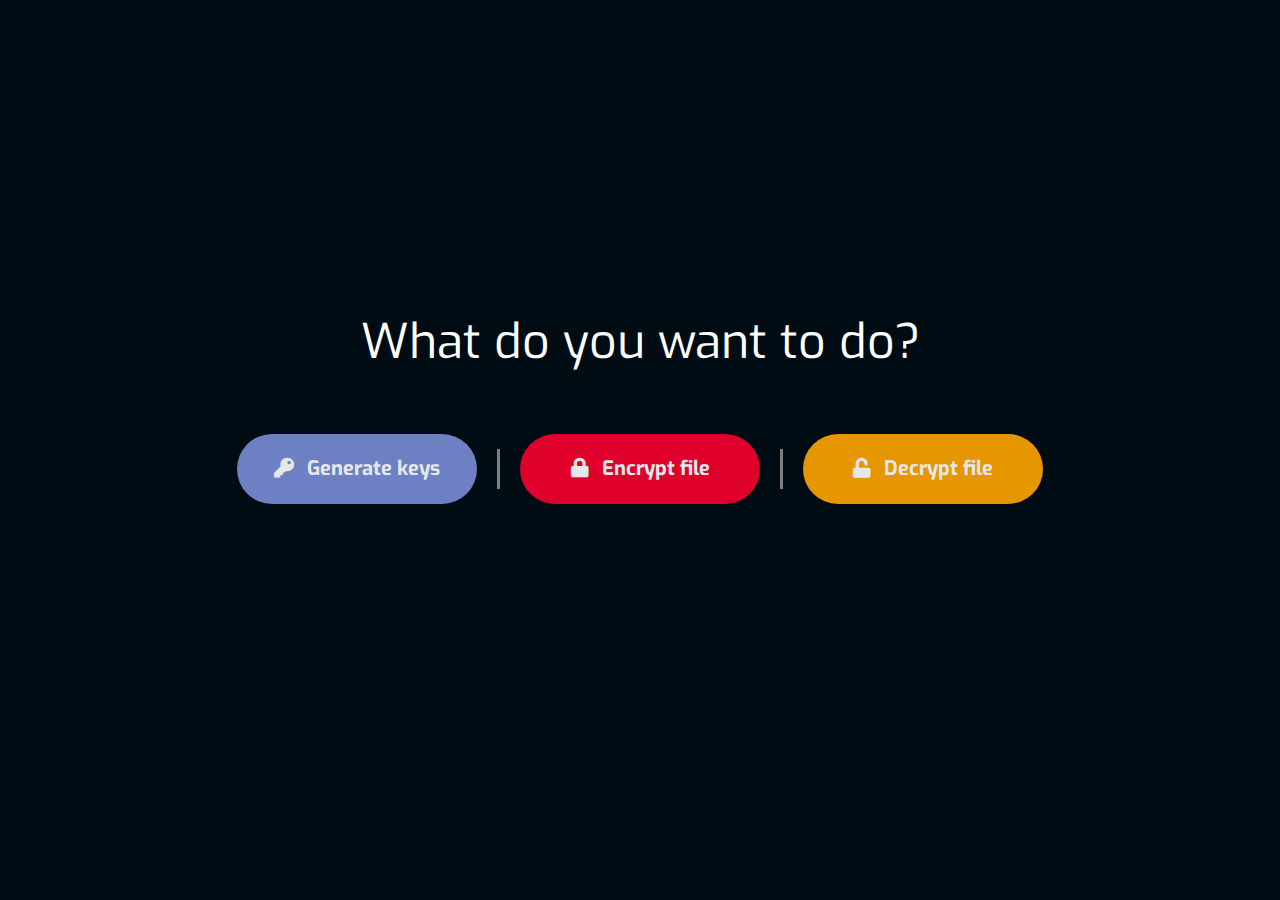
<file: index.html>
<!DOCTYPE html>
<html lang="en">
	<head>
		<meta charset="UTF-8">
		<meta http-equiv="X-UA-Compatible" content="IE=edge">
		<meta name="viewport" content="width=device-width, initial-scale=1.0">
		<link href="css/index.css" rel="stylesheet" />
		<link href="fontawesome/css/all.min.css" rel="stylesheet" />
		<title>File Encryption App</title>
	</head>
	<body>
		<div id="container">
			<div id="main-menu">
				<div class="content">
					<h1>What do you want to do?</h1>
					<div class="flex">
						<a href="generate.html" class="button keys blue"><i class="fas fa-key"></i>Generate keys</a><br/>
						<!-- Vertical line -->
						<span></span>
						<a href="encrypt.html" class="button encrypt red"><i class="fas fa-lock"></i>Encrypt file</a><br/>
						<!-- Vertical line -->
						<span></span>
						<a href="decrypt.html" class="button decrypt yellow"><i class="fas fa-unlock"></i>Decrypt file</a><br/>
					</div>
				</div>
			</div>
		</div>

		<!-- JavaScript links -->
		<script type="text/javascript" src="lib/openpgp.js"></script>
		<script type="text/javascript" src="js/index.js"></script>
	</body>
</html>
</file>
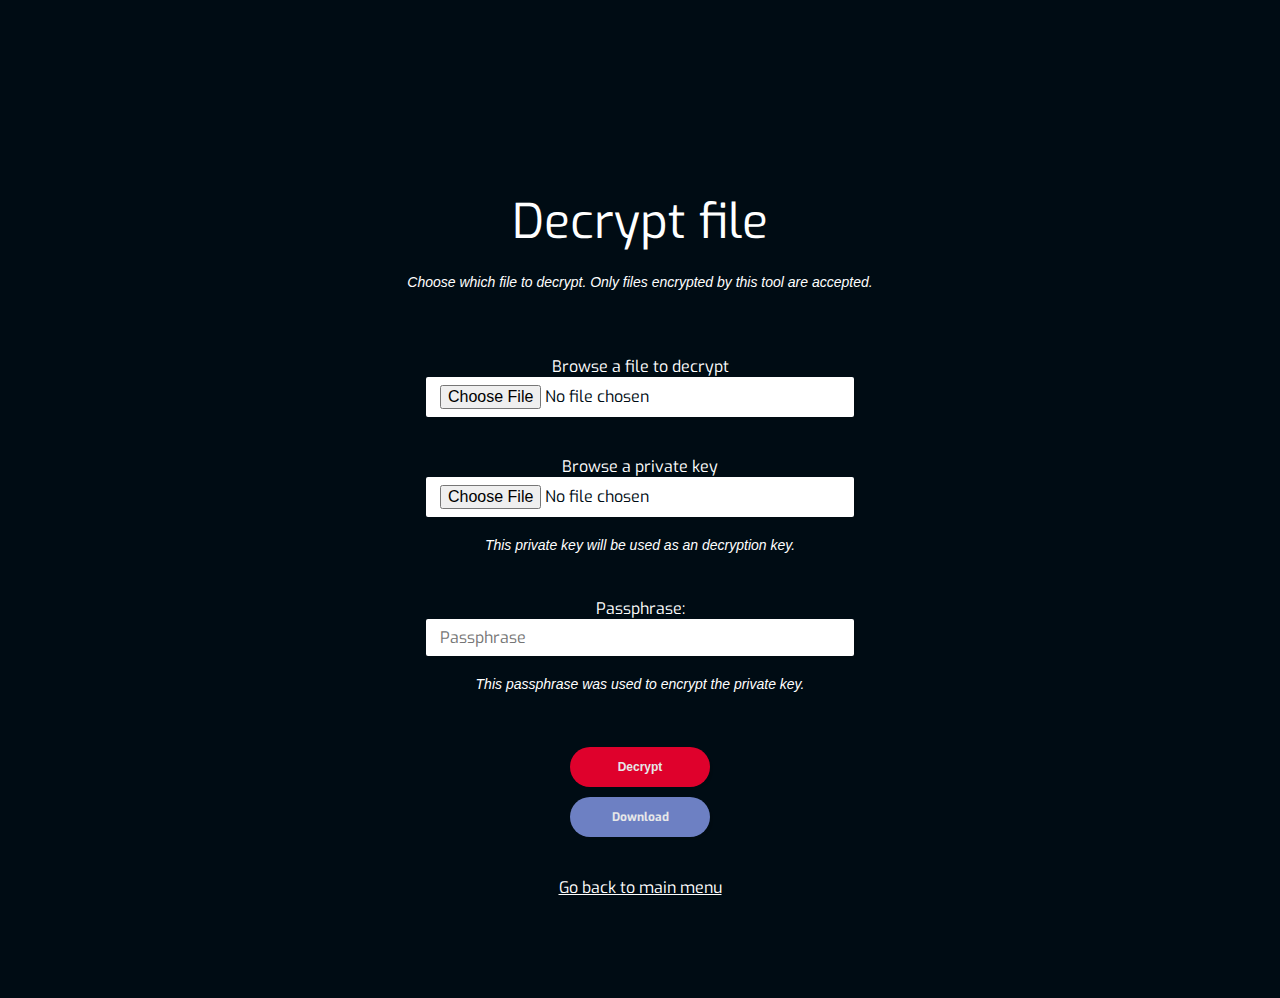
<file: decrypt.html>
<!DOCTYPE html>
<html lang="en">
	<head>
		<meta charset="UTF-8">
		<meta http-equiv="X-UA-Compatible" content="IE=edge">
		<meta name="viewport" content="width=device-width, initial-scale=1.0">
		<link href="css/decrypt.css" rel="stylesheet" />
		<link href="fontawesome/css/all.min.css" rel="stylesheet" />
		<title>Decrypt File</title>
	</head>
	<body>
		<div id="container">
			<div id="step-two">
				<div class="content">

					<div class="flex-content">
						<h1>Decrypt file</h1>
						<h2>Choose which file to decrypt. Only files encrypted by this tool are accepted.</h2>

						<!-- Display any errors -->
						<div id="display"></div>
						<br>
						
						<label for = "decrypt-input">Browse a file to decrypt</label>
						<input type="file" id="decrypt-input"/><br/>
						
						<label for = "private-key">Browse a private key</label>
						<input type="file" id="private-key"/><br/><br/>
						<h2>This private key will be used as an decryption key.</h2>

						
						<label for = "passphrase2">Passphrase:</label>
						<input type="text" placeholder="Passphrase" id="passphrase2"/><br/><br>
						<h2>This passphrase was used to encrypt the private key.</h2>
					</div>

					<div>
						<button class="button encrypt red" onclick="dec()">Decrypt</button>
						<span id="decrypted"></span>
						<input class="button encrypt blue" type="button" id="dwn-btn2" value="Download"/>
						
						<!-- Go back -->
						<a href="index.html">Go back to main menu</a>
					</div>

				</div>
			</div>
		</div>

		<!-- JavaScript links -->
		<script type="text/javascript" src="lib/openpgp.js"></script>
		<script type="text/javascript" src="js/index.js"></script>
	</body>
</html>
</file>
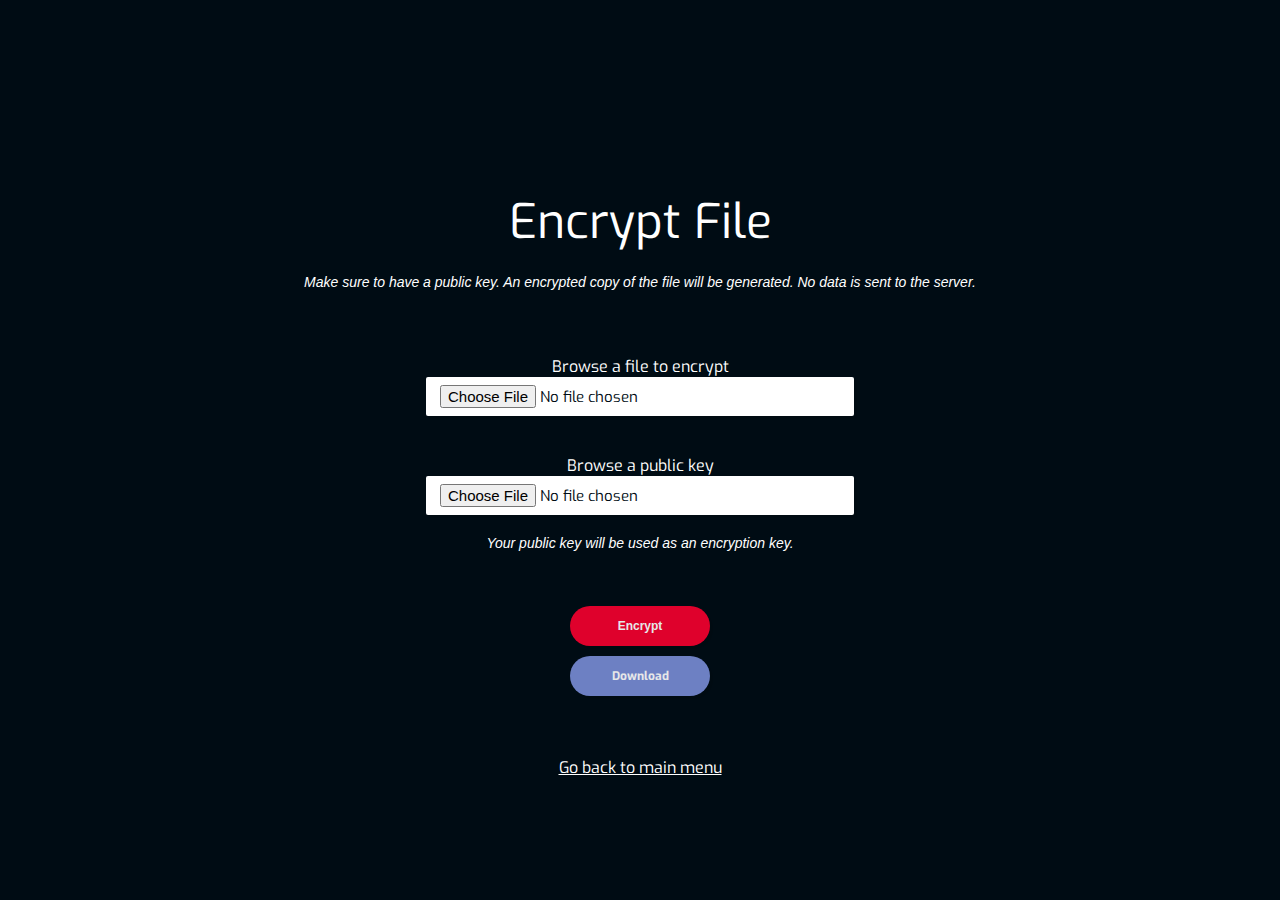
<file: encrypt.html>
<!DOCTYPE html>
<html lang="en">
	<head>
		<meta charset="UTF-8">
		<meta http-equiv="X-UA-Compatible" content="IE=edge">
		<meta name="viewport" content="width=device-width, initial-scale=1.0">
		<link href="css/encrypt.css" rel="stylesheet" />
		<link href="fontawesome/css/all.min.css" rel="stylesheet" />
		<title>Encrypt File</title>
	</head>
	<body>
		<div id="container">
			<div id="step-two">
				<div class="content">

					<div class="flex-content">
						<h1>Encrypt File</h1>
						<h2>Make sure to have a public key. An encrypted copy of the file will be generated. No data is sent to the server.</h2>
						
						<!-- Display any errors -->
						<div id="display"></div>
						<br>

						<label for = "encrypt-input">Browse a file to encrypt</label>
						<input type="file" id="encrypt-input"/><br/>
						
						<label for = "public-key">Browse a public key</label>
						<input type="file" id="public-key"/><br/><br/>         
						<h2>Your public key will be used as an encryption key.</h2>
						
					</div>

					<div>
						<button class="button encrypt red" onclick="enc()">Encrypt</button>
						<span id="encrypted"></span>
						<input class="button encrypt blue" type="button" id="dwn-btn2" value="Download"/><br/>

						<!-- Go back -->
						<a href="index.html">Go back to main menu</a>
					</div>
					
				</div>
			</div>
		</div>


		<!-- JavaScript links -->
		<script type="text/javascript" src="lib/openpgp.js"></script>
		<script type="text/javascript" src="js/index.js"></script>
	</body>
</html>
</file>
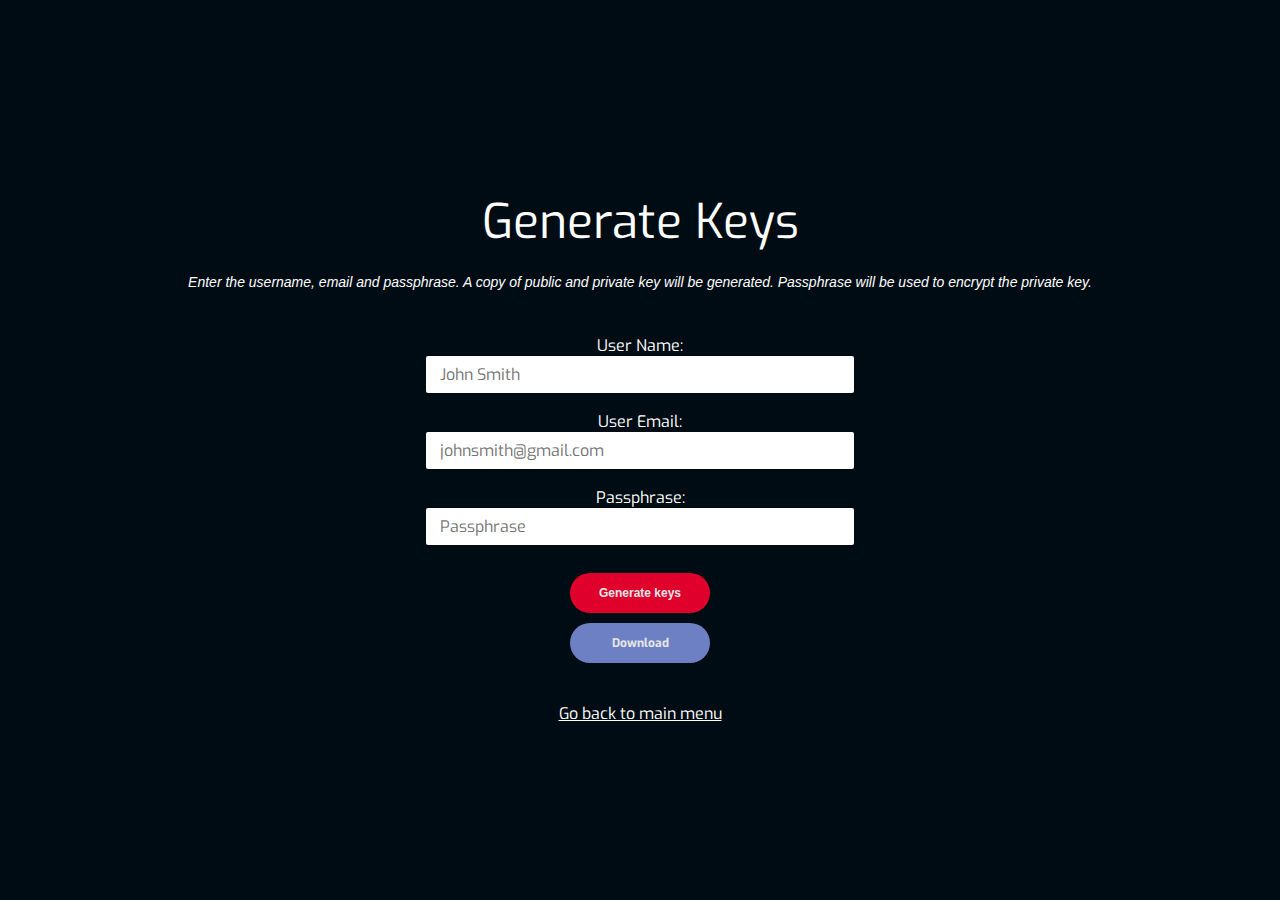
<file: generate.html>
<!DOCTYPE html>
<html lang="en">
	<head>
		<meta charset="UTF-8">
		<meta http-equiv="X-UA-Compatible" content="IE=edge">
		<meta name="viewport" content="width=device-width, initial-scale=1.0">
		<link href="css/generate.css" rel="stylesheet" />
		<link href="fontawesome/css/all.min.css" rel="stylesheet" />
		<title>Generate Keys</title>
	</head>
	<body>
		<div id="container">
			<div id="step-one">
				<div class="content">

					<div class="flex-content">
						<h1>Generate Keys</h1>
						<h2>Enter the username, email and passphrase. A copy of public and private key will be generated. Passphrase will be used to encrypt the private key.</h2>
						
						<label for = "userName">User Name:</label>
						<input type="text" placeholder = "John Smith" id="userName" required />
						
						<label for = "userEmail">User Email:</label>
						<input type="email" placeholder = "johnsmith@gmail.com" id="userEmail" required />
						
						<label for = "passphrase">Passphrase:</label>
						<input type="text" placeholder = "Passphrase" id="passphrase" required />
					</div>
					
					<div>
						<button class="button encrypt red" onclick="gen()">Generate keys</button>
						<span id="userKey"></span>
						<input class="button encrypt blue" type="button" id="dwn-btn1" value="Download"/>

						<!-- Go back -->
						<a href="index.html">Go back to main menu</a>
					</div>

				</div>
			</div>
		</div>

		<!-- JavaScript links -->
		<script type="text/javascript" src="lib/openpgp.js"></script>
		<script type="text/javascript" src="js/index.js"></script>
	</body>
</html>
</file>
<file: css/index.css>
@import url('https://fonts.googleapis.com/css2?family=Exo&display=swap');

*, *::before, *::after {
	margin:0;
	padding:0;
}

a:hover {
	text-decoration: none;
}

body {
	font-family: 'Exo', sans-serif;
    background-color:#000c14;
	font-size: 15px/1.3;
	color: #fff;
	width:100%;
	height:100%;
	position:absolute;
}

#container {
	width:100%;
	height:100%;
	position:absolute;
	top:0;
	left:0;
}

#container > div { 
	height:100%;
	position:relative;
}


#container h1 {
	font-weight:normal;
	font-size:48px;
	text-align:center;
	color:#fff;
	margin-bottom:60px;
}

.content {
	position:absolute;
	text-align:center;
	left:0;
	top:50%;
	width:100%;
}

.button {
	width:240px;
	height:70px;
	text-align:center;
	text-decoration: none;
	color:#fff;
	font-weight: bold;
	border-radius:1px;
	display:block;
	line-height:70px;
	box-shadow:3px 3px 0 rgba(0,0,0,0.08);
	cursor: pointer;
	font-size:20px;
	margin:10px auto;
	opacity:0.9;
	border-radius: 50px;
}

.flex {
	display: flex;
	align-items: center;
	justify-content: center;
}

.flex .button {
	margin: 0 20px;
}

.flex span {
	border-left: 3px solid grey;
  	height: 40px;
}

.button:hover {
	opacity: 1;
}

i {
	padding-right: 13px;
}

i.fa-eye {
	margin-left: -40px;
    cursor: pointer;
	color: #000c14;
}

.button.red {
	background-color:#f8002f;
}

.button.yellow {
	background-color: orange;
}

.button.blue {
	background-color:#798dd7;
}

#main-menu .content { 
	margin-top: -140px;
}
</file>
<file: css/decrypt.css>
@import url('https://fonts.googleapis.com/css2?family=Exo&display=swap');

*, *::before, *::after {
	margin:0;
	padding:0;
}

a {
    display: block;
    color: #fff;
    margin-bottom: 100px;
}

a:hover {
	text-decoration: none;
}

body {
	font-family: 'Exo', sans-serif;
    background-color:#000c14;
	font-size: 15px/1.3;
	color: #fff;
	width:100%;
	height:100%;
	position:absolute;
}

#container {
	width:100%;
	height:100%;
	position:absolute;
	top:0;
	left:0;
}

#container > div {
	height:100%;
	position:relative;
}

#container h1 {
	font-weight:normal;
	font-size:48px;
	text-align:center;
	color:#fff;
	margin-bottom:60px;
}

#container h2 {
	font-weight: normal;
	font-size: 14px;
	font-family: Arial, Helvetica, sans-serif;
	margin: -40px 0 45px;
	font-style: italic;
}

.content {
	position:absolute;
	text-align:center;
	left:0;
	top:50%;
	width:100%;
}

.flex-content {
    display: flex;
    align-items: center;
    justify-content: center;
    flex-direction: column;
}

input {
	background-color: #fff;
	border: none;
	padding: 8px 14px;
	line-height: 1;
	font: inherit;
	display: inline-block;
	outline: none;
	width: 400px;
	margin-bottom: 18px;
	border-radius: 2px;
	box-shadow: 3px 3px 0 rgba(0,0,0,0.05);
	font-size: 16px;
	color: #000c14;
}

button, span {
    outline: none;
    padding: 0;
    margin: 0;
}

.button {
	width:140px;
	height:40px;
	text-align:center;
	text-decoration: none;
	color:#fff;
	font-weight: bold;
    border: none;
	display:block;
	box-shadow:3px 3px 0 rgba(0,0,0,0.08);
	cursor: pointer;
	font-size:12px;
	margin:10px auto;
	opacity:0.9;
	border-radius: 50px;
}

.button:hover {
	opacity: 1;
}

.button.red {
	background-color:#f8002f;
}

.button.blue {
	background-color:#798dd7;
    margin-bottom: 40px;
}

#display {
    color: #f8002f;
}

#step-two .content { 
	margin-top:-260px;
}
</file>
<file: css/encrypt.css>
@import url('https://fonts.googleapis.com/css2?family=Exo&display=swap');

*, *::before, *::after {
	margin:0;
	padding:0;
}

a {
    display: block;
    color: #fff;
    margin-bottom: 100px;
}

a:hover {
	text-decoration: none;
}

body {
	font-family: 'Exo', sans-serif;
    background-color:#000c14;
	font-size: 15px/1.3;
	color: #fff;
	width:100%;
	height:100%;
	position:absolute;
}

#container {
	width:100%;
	height:100%;
	position:absolute;
	top:0;
	left:0;
}

#container > div {
	height:100%;
	position:relative;
}

#container h1 {
	font-weight:normal;
	font-size:48px;
	text-align:center;
	color:#fff;
	margin-bottom:60px;
}

#container h2 {
	font-weight: normal;
	font-size: 14px;
	font-family: Arial, Helvetica, sans-serif;
	margin: -40px 0 45px;
	font-style: italic;
}

.content {
	position:absolute;
	text-align:center;
	left:0;
	top:50%;
	width:100%;
}

.flex-content {
    display: flex;
    align-items: center;
    justify-content: center;
    flex-direction: column;
}

input {
	background-color: #fff;
	border: none;
	padding: 8px 14px;
	line-height: 1;
	font: inherit;
	display: inline-block;
	outline: none;
	width: 400px;
	margin-bottom: 18px;
	border-radius: 2px;
	box-shadow: 3px 3px 0 rgba(0,0,0,0.05);
	font-size: 15px;
	color: #000c14;
}

button, span {
    outline: none;
    padding: 0;
    margin: 0;
}

.button {
	width:140px;
	height:40px;
	text-align:center;
	text-decoration: none;
	color:#fff;
	font-weight: bold;
    border: none;
	display:block;
	box-shadow:3px 3px 0 rgba(0,0,0,0.08);
	cursor: pointer;
	font-size:12px;
	margin:10px auto;
	opacity:0.9;
	border-radius: 50px;
}

.button:hover {
	opacity: 1;
}

.button.red {
	background-color:#f8002f;
}

.button.blue {
	background-color:#798dd7;
    margin-bottom: 40px;
}

#display {
    color: #f8002f;
}

#step-two .content { 
	margin-top:-260px;
}
</file>
<file: css/generate.css>
@import url('https://fonts.googleapis.com/css2?family=Exo&display=swap');

*, *::before, *::after {
	margin:0;
	padding:0;
}

a {
    display: block;
    color: #fff;
    margin-bottom: 100px;
}

a:hover {
	text-decoration: none;
}

body {
	font-family: 'Exo', sans-serif;
    background-color:#000c14;
	font-size: 15px/1.3;
	color: #fff;
	width:100%;
	height:100%;
	position:absolute;
}

#container {
	width:100%;
	height:100%;
	position:absolute;
	top:0;
	left:0;
}

#container > div {
	height:100%;
	position:relative;
}

#container h1 {
	font-weight:normal;
	font-size:48px;
	text-align:center;
	color:#fff;
	margin-bottom:60px;
}

#container h2 {
	font-weight: normal;
	font-size: 14px;
	font-family: Arial, Helvetica, sans-serif;
	margin: -40px 0 45px;
	font-style: italic;
}

.content {
	position:absolute;
	text-align:center;
	left:0;
	top:50%;
	width:100%;
}

.flex-content {
    display: flex;
    align-items: center;
    justify-content: center;
    flex-direction: column;
}

input {
	background-color: #fff;
	border: none;
	padding: 8px 14px;
	line-height: 1;
	font: inherit;
	display: inline-block;
	outline: none;
	width: 400px;
	margin-bottom: 18px;
	border-radius: 2px;
	box-shadow: 3px 3px 0 rgba(0,0,0,0.05);
	font-size: 16px;
	color: #000c14;
}

button, span {
    outline: none;
    padding: 0;
    margin: 0;
}

.button {
	width:140px;
	height:40px;
	text-align:center;
	text-decoration: none;
	color:#fff;
	font-weight: bold;
    border: none;
	display:block;
	box-shadow:3px 3px 0 rgba(0,0,0,0.08);
	cursor: pointer;
	font-size:12px;
	margin:10px auto;
	opacity:0.9;
	border-radius: 50px;
}

.button:hover {
	opacity: 1;
}

.button.red {
	background-color:#f8002f;
}

.button.blue {
	background-color:#798dd7;
    margin-bottom: 40px;
}

#step-one .content { 
	margin-top:-260px;
}
</file>
